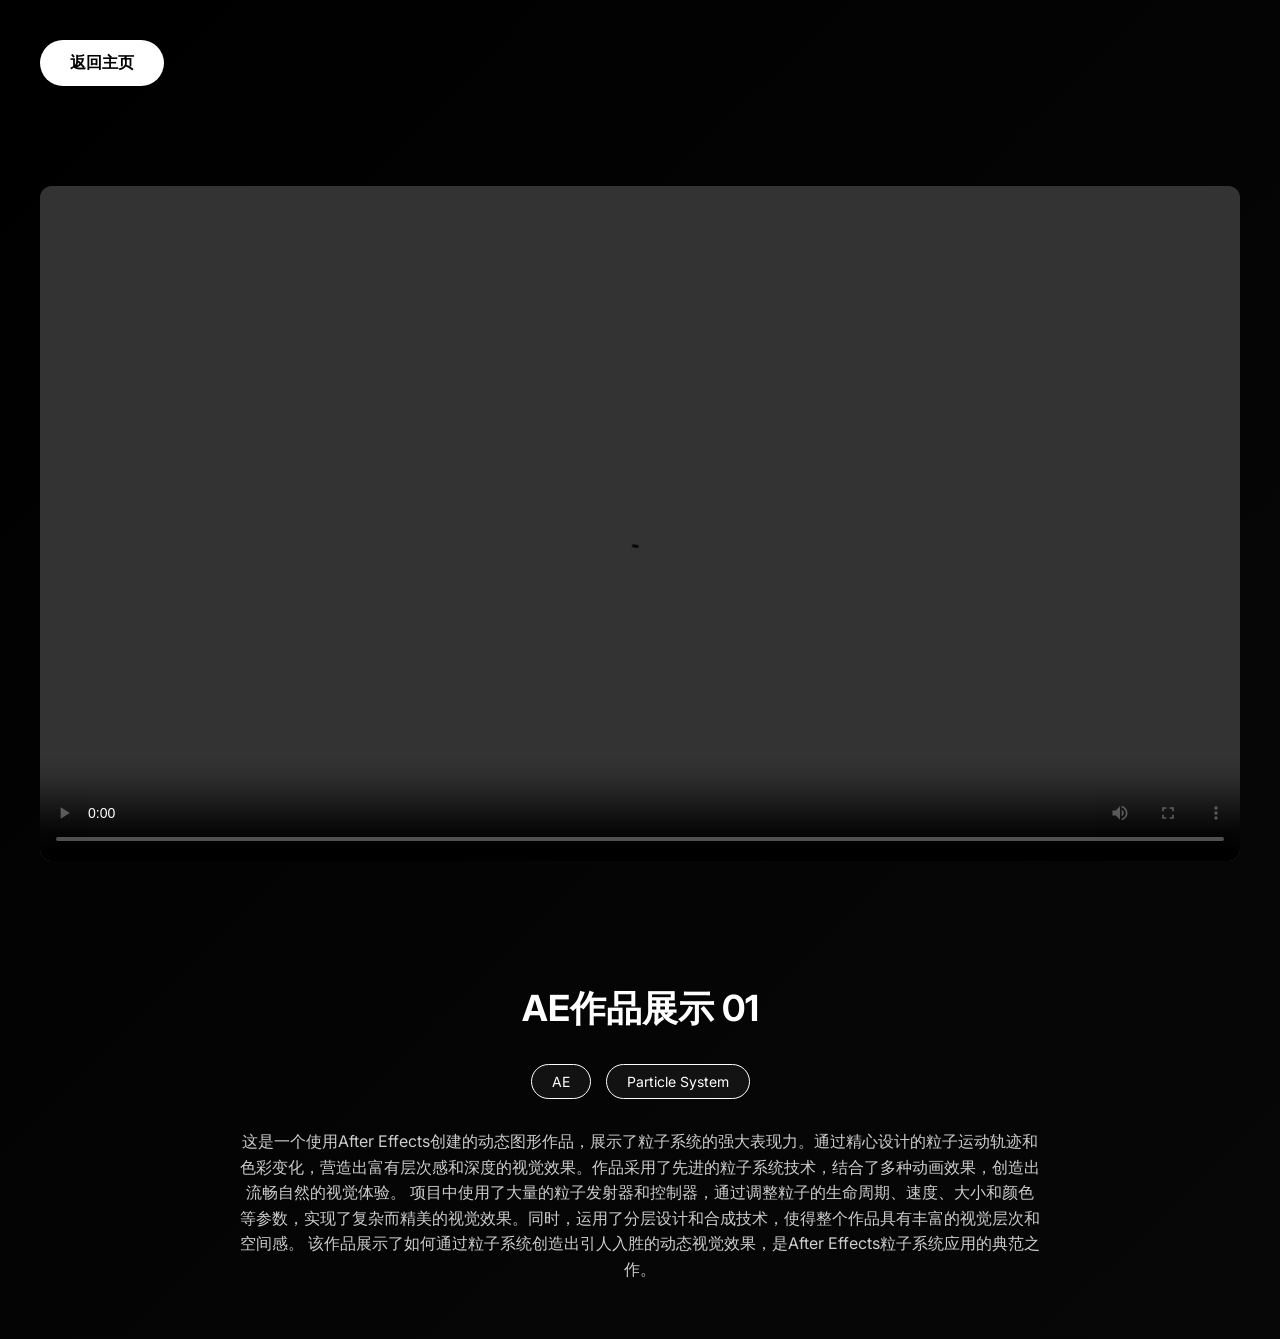
<file: project-01.html>
<!DOCTYPE html>
<html lang="zh-CN">
<head>
    <meta charset="UTF-8">
    <meta name="viewport" content="width=device-width, initial-scale=1.0">
    <title>AE作品展示 01</title>
    <style>
        @import url('https://fonts.googleapis.com/css2?family=Inter:wght@400;700&display=swap');
        
        body {
            margin: 0; padding: 0;
            background: linear-gradient(-45deg, #000000, #1a1a1a, #0a0a0a, #000000);
            background-size: 400% 400%;
            animation: gradientMove 10s ease infinite;
            font-family: 'Inter', sans-serif;
            color: #ffffff;
            min-height: 100vh;
            display: flex;
            flex-direction: column;
        }

        @keyframes gradientMove {
            0% { background-position: 0% 50%; }
            50% { background-position: 100% 50%; }
            100% { background-position: 0% 50%; }
        }

        .container {
            width: 100%;
            max-width: 1200px;
            margin: 0 auto;
            padding: 40px 20px;
            flex: 1;
            display: flex;
            flex-direction: column;
        }

        .back-button {
            display: inline-block;
            background: white;
            color: black;
            border: none;
            padding: 12px 30px;
            border-radius: 50px;
            font-weight: bold;
            text-decoration: none;
            transition: 0.3s;
            align-self: flex-start;
            margin-bottom: 60px;
        }

        .back-button:hover {
            transform: translateY(-2px);
            box-shadow: 0 4px 12px rgba(255, 255, 255, 0.3);
        }

        .video-container {
            position: relative;
            width: 100%;
            padding-bottom: 56.25%; /* 16:9 aspect ratio */
            margin: 40px 0;
            display: flex;
            justify-content: center;
            align-items: center;
        }

        .video-container video {
            position: absolute;
            top: 0;
            left: 0;
            width: 100%;
            height: 100%;
            border-radius: 12px;
            background: rgba(255, 255, 255, 0.1);
        }

        .project-details {
            margin-top: 60px;
            max-width: 800px;
            align-self: center;
            text-align: center;
        }

        .project-title {
            font-size: 36px;
            font-weight: 700;
            margin-bottom: 20px;
        }

        .tech-stack {
            display: flex;
            justify-content: center;
            gap: 15px;
            margin: 30px 0;
        }

        .tech-tag {
            padding: 8px 20px;
            border-radius: 20px;
            border: 1px solid white;
            font-size: 14px;
            background: rgba(255, 255, 255, 0.05);
        }

        .project-description {
            font-size: 16px;
            line-height: 1.6;
            margin-top: 30px;
            color: rgba(255, 255, 255, 0.8);
        }
    </style>
</head>
<body>
    <div class="container">
        <a href="index.html" class="back-button">返回主页</a>
        
        <div class="video-container">
            <video controls>
                <source src="#" type="video/mp4">
                您的浏览器不支持视频播放。
            </video>
        </div>
        
        <div class="project-details">
            <h1 class="project-title">AE作品展示 01</h1>
            <div class="tech-stack">
                <span class="tech-tag">AE</span>
                <span class="tech-tag">Particle System</span>
            </div>
            <p class="project-description">
                这是一个使用After Effects创建的动态图形作品，展示了粒子系统的强大表现力。通过精心设计的粒子运动轨迹和色彩变化，营造出富有层次感和深度的视觉效果。作品采用了先进的粒子系统技术，结合了多种动画效果，创造出流畅自然的视觉体验。
                项目中使用了大量的粒子发射器和控制器，通过调整粒子的生命周期、速度、大小和颜色等参数，实现了复杂而精美的视觉效果。同时，运用了分层设计和合成技术，使得整个作品具有丰富的视觉层次和空间感。
                该作品展示了如何通过粒子系统创造出引人入胜的动态视觉效果，是After Effects粒子系统应用的典范之作。
            </p>
        </div>
    </div>
</body>
</html>
</file>
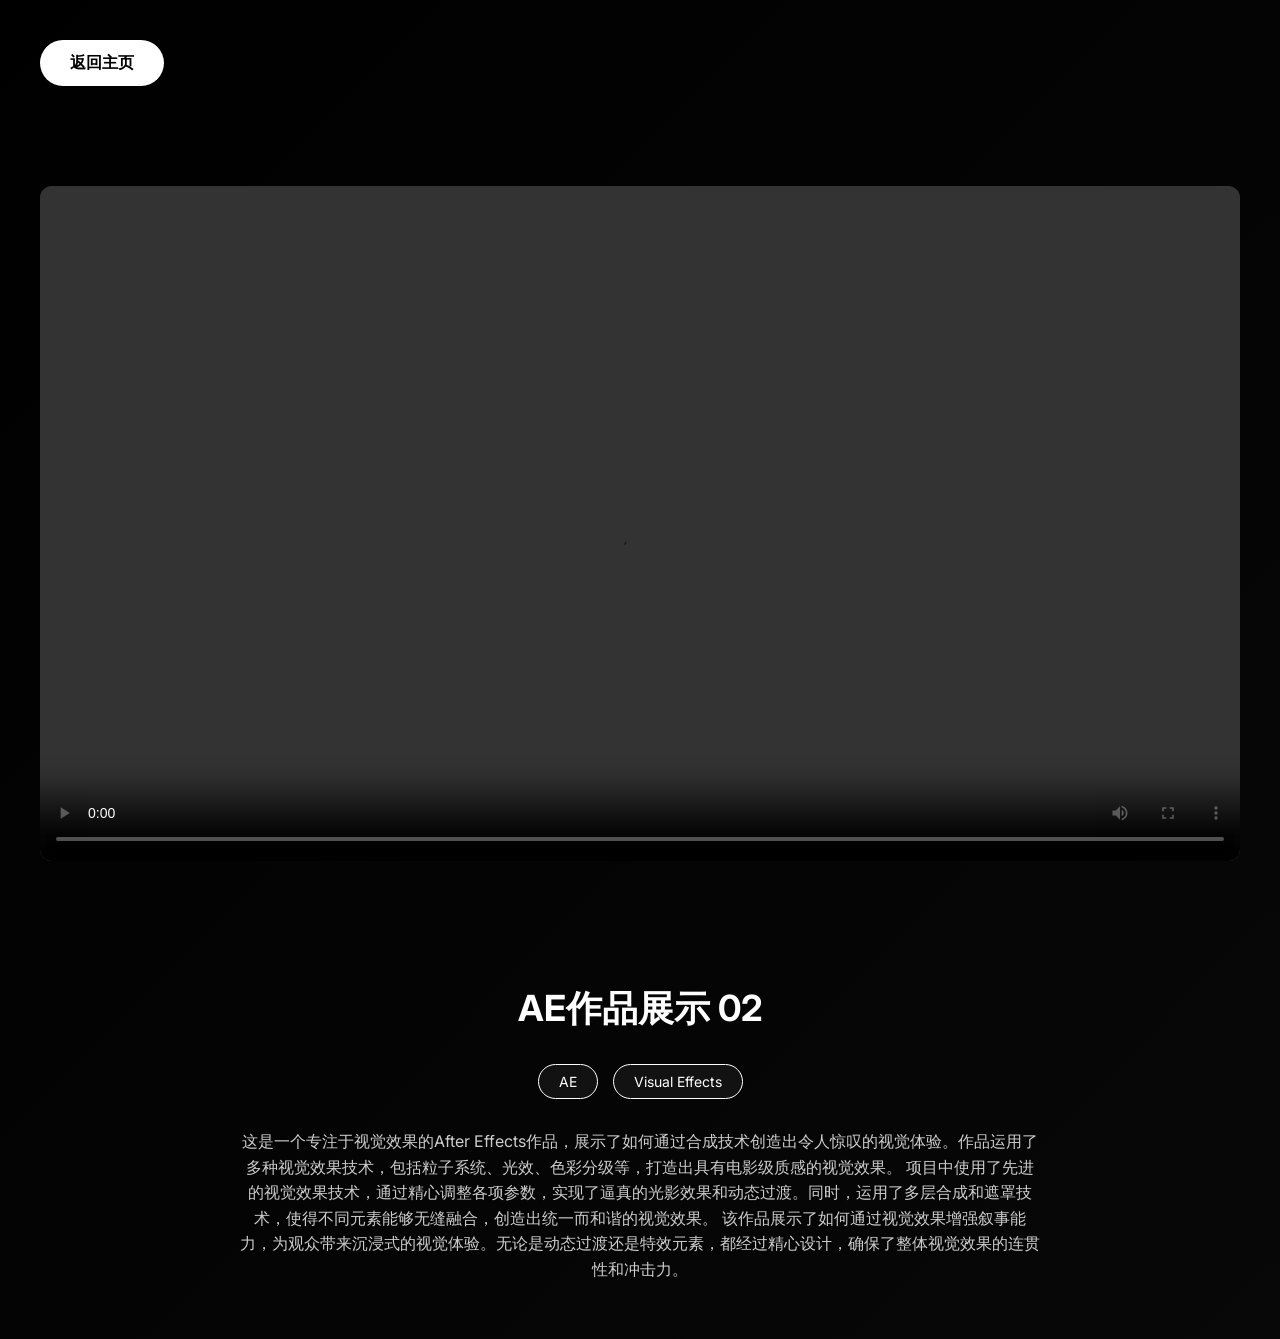
<file: project-02.html>
<!DOCTYPE html>
<html lang="zh-CN">
<head>
    <meta charset="UTF-8">
    <meta name="viewport" content="width=device-width, initial-scale=1.0">
    <title>AE作品展示 02</title>
    <style>
        @import url('https://fonts.googleapis.com/css2?family=Inter:wght@400;700&display=swap');
        
        body {
            margin: 0; padding: 0;
            background: linear-gradient(-45deg, #000000, #1a1a1a, #0a0a0a, #000000);
            background-size: 400% 400%;
            animation: gradientMove 10s ease infinite;
            font-family: 'Inter', sans-serif;
            color: #ffffff;
            min-height: 100vh;
            display: flex;
            flex-direction: column;
        }

        @keyframes gradientMove {
            0% { background-position: 0% 50%; }
            50% { background-position: 100% 50%; }
            100% { background-position: 0% 50%; }
        }

        .container {
            width: 100%;
            max-width: 1200px;
            margin: 0 auto;
            padding: 40px 20px;
            flex: 1;
            display: flex;
            flex-direction: column;
        }

        .back-button {
            display: inline-block;
            background: white;
            color: black;
            border: none;
            padding: 12px 30px;
            border-radius: 50px;
            font-weight: bold;
            text-decoration: none;
            transition: 0.3s;
            align-self: flex-start;
            margin-bottom: 60px;
        }

        .back-button:hover {
            transform: translateY(-2px);
            box-shadow: 0 4px 12px rgba(255, 255, 255, 0.3);
        }

        .video-container {
            position: relative;
            width: 100%;
            padding-bottom: 56.25%; /* 16:9 aspect ratio */
            margin: 40px 0;
            display: flex;
            justify-content: center;
            align-items: center;
        }

        .video-container video {
            position: absolute;
            top: 0;
            left: 0;
            width: 100%;
            height: 100%;
            border-radius: 12px;
            background: rgba(255, 255, 255, 0.1);
        }

        .project-details {
            margin-top: 60px;
            max-width: 800px;
            align-self: center;
            text-align: center;
        }

        .project-title {
            font-size: 36px;
            font-weight: 700;
            margin-bottom: 20px;
        }

        .tech-stack {
            display: flex;
            justify-content: center;
            gap: 15px;
            margin: 30px 0;
        }

        .tech-tag {
            padding: 8px 20px;
            border-radius: 20px;
            border: 1px solid white;
            font-size: 14px;
            background: rgba(255, 255, 255, 0.05);
        }

        .project-description {
            font-size: 16px;
            line-height: 1.6;
            margin-top: 30px;
            color: rgba(255, 255, 255, 0.8);
        }
    </style>
</head>
<body>
    <div class="container">
        <a href="index.html" class="back-button">返回主页</a>
        
        <div class="video-container">
            <video controls>
                <source src="#" type="video/mp4">
                您的浏览器不支持视频播放。
            </video>
        </div>
        
        <div class="project-details">
            <h1 class="project-title">AE作品展示 02</h1>
            <div class="tech-stack">
                <span class="tech-tag">AE</span>
                <span class="tech-tag">Visual Effects</span>
            </div>
            <p class="project-description">
                这是一个专注于视觉效果的After Effects作品，展示了如何通过合成技术创造出令人惊叹的视觉体验。作品运用了多种视觉效果技术，包括粒子系统、光效、色彩分级等，打造出具有电影级质感的视觉效果。
                项目中使用了先进的视觉效果技术，通过精心调整各项参数，实现了逼真的光影效果和动态过渡。同时，运用了多层合成和遮罩技术，使得不同元素能够无缝融合，创造出统一而和谐的视觉效果。
                该作品展示了如何通过视觉效果增强叙事能力，为观众带来沉浸式的视觉体验。无论是动态过渡还是特效元素，都经过精心设计，确保了整体视觉效果的连贯性和冲击力。
            </p>
        </div>
    </div>
</body>
</html>
</file>
